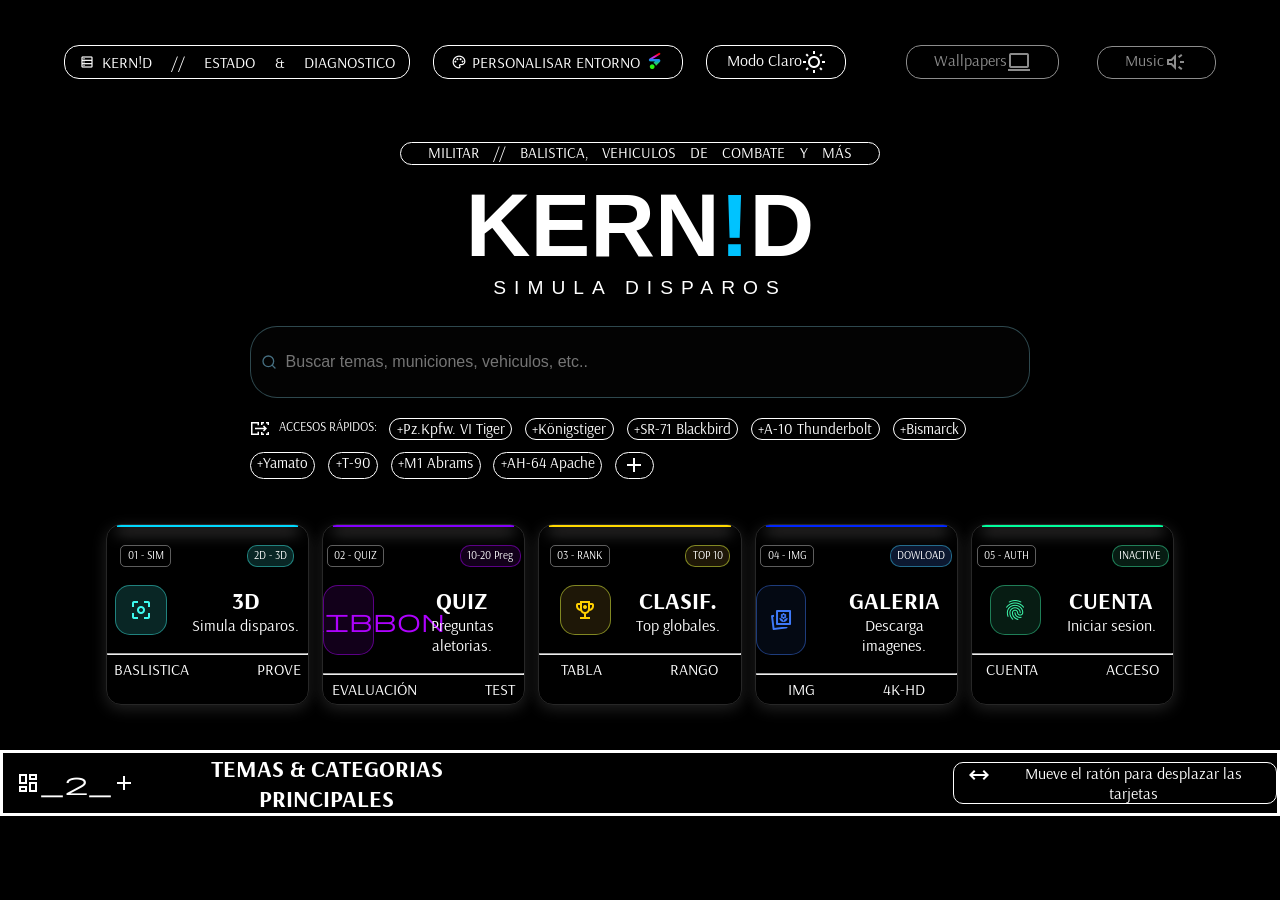
<file: inicio.html>
<!DOCTYPE html>
<html lang="es">
<head>
<meta charset="UTF-8">
<title>Kern!D - Intro</title>
<meta name="viewport" content="width=device-width, initial-scale=1.0">
  <link rel="preconnect" href="https://fonts.googleapis.com">
  <link rel="preconnect" href="https://fonts.gstatic.com" crossorigin>
  <link href="https://fonts.googleapis.com/css2?family=Arsenal+SC:ital,wght@0,400;0,700;1,400;1,700&family=Arsenal:ital,wght@0,400;0,700;1,400;1,700&display=swap" rel="stylesheet">
  <link rel="stylesheet" href="https://fonts.googleapis.com/css2?family=Material+Symbols+Outlined:opsz,wght,FILL,GRAD@20..48,100..700,0..1,-25..200" />
  <link rel="stylesheet" href="CSS/inicio.css">
</head>
<body>
 
    <svg id="wallpaper-lines"></svg>

    <div class="contenido">

        <nav class="barra-superior">
            <div class="barra-superior__data">
                <span class="material-symbols-outlined barra-superior__icon">data_table</span>
                <h2><span style="word-spacing: 1.2vw;">KERN!D // ESTADO & DIAGNOSTICO</span></h2>
            </div>

            <div class="barra-superior__personalization">
                <span class="material-symbols-outlined barra-superior__icon">palette</span>
                <h2><span style="word-spacing: 50%;">PERSONALISAR ENTORNO</span></h2>
                <span class="material-symbols-outlined barra-superior__icon barra-superior__icon-important">stylus_laser_pointer</span>
            </div>

            <div class="panel-personalization panel-personalization--hidden">
                <div class="panel-personalization__introduccion">
                    <span class="material-symbols-outlined panel-personalization__introduccion-icon">palette</span>
                    <div class="panel-personalization__introduccion-tittle"><p>PERSONALIZADOR DE ENTORNO</p></div>
                    <div class="panel-personalization__introduccion-resumen"><p>Personaliza colores, fondos, ajusta el entorno</p></div>
                </div>
            </div>

            <div class="barra-superior__modo">
                <h2>Modo Claro<span class="material-symbols-outlined">wb_sunny</span></h2>
            </div>

            
            <nav class="barra-superior--mitad">
                    <div class="barra-superior__wallpapers">
                        <h2>Wallpapers<span class="material-symbols-outlined">computer</span></h2>
                    </div>

                    <div class="barra-superior__audio">
                        <h2>Music<span class="material-symbols-outlined">brand_awareness</span></h2>
                    </div>
            </nav>
        </nav>

        <div class="enciclopedia-support">
            <h2><span style="word-spacing: 0.8vw;">MILITAR // BALISTICA, VEHICULOS DE COMBATE Y MÁS</span></h2>
        </div>

        <h1 class="titulo">KERN<span style="color: rgb(0, 195, 255);">!</span>D</h1>
        
        <div class="bienvenida-container">
            <!--El id="textoDinamico" es obligatorio para conectar con el script -->
            <h1 id="textoDinamico" class="frase-carrusel">SIMULA DISPAROS</h1>
        </div>

        <form class="search-box">
                <input type="search"  class="search-bar" placeholder="Buscar temas, municiones, vehiculos, etc.." aria-label="Buscar">
                <div class="lupa">
                    <svg width="16" height="16" viewBox="0 0 24 24" fill="none" stroke="currentColor" stroke-width="2" stroke-linecap="round" stroke-linejoin="round">
                        <circle cx="11" cy="11" r="8"></circle>
                        <line x1="21" y1="21" x2="16.65" y2="16.65"></line>
                    </svg>
                </div>
        </form>

        <nav class="accesos-rapidos">
            <h2><span class="material-symbols-outlined accesos-rapidos__icon">switch_access_2</span>ACCESOS RÁPIDOS:</h2>
            <p class="accesos-rapidos__btn">+Pz.Kpfw. VI Tiger</p>
            <p class="accesos-rapidos__btn">+Königstiger</p>
            <p class="accesos-rapidos__btn">+SR-71 Blackbird</p>
            <p class="accesos-rapidos__btn">+A-10 Thunderbolt</p>
            <p class="accesos-rapidos__btn">+Bismarck</p>
            <p class="accesos-rapidos__btn">+Yamato</p>
            <p class="accesos-rapidos__btn">+T-90</p>
            <p class="accesos-rapidos__btn">+M1 Abrams</p>
            <p class="accesos-rapidos__btn">+AH-64 Apache</p>
            <p class="accesos-rapidos__btn"><span class="material-symbols-outlined">add</span></p>
        </nav>

        <nav class="functions">
            <div class="functions__btn">
                <hr style="border: none; height: 2px; background-color: #00d9ff;" class="functions__start-line">
                <div class="functions__header">
                    <p class="functions__number">01 - SIM</p>
                    <p class="functions__start-tag functions__start-tag-1">2D - 3D</p>
                </div>

                <div class="functions__icon-tittle">
                    <div class="functions__icon-box functions__icon-box-1 "><span class="material-symbols-outlined functions__icon functions__icon-1">center_focus_weak</span></div>
                    <div class="functions__tittle">
                        <h2>3D</h2>
                        <p>Simula disparos.</p>
                    </div>
                </div>

                <hr class="functions__line">

                <div class="functions__end-tag">
                    <p><BASLISTICA style="word-spacing: 5vw;">BASLISTICA PROVE</span> </p>
                </div>
            </div>



            <div class="functions__btn">
                <hr style="border: none; height: 2px; background-color: #8400ff;" class="functions__start-line">
                <div class="functions__header">
                    <p class="functions__number">02 - QUIZ</p>
                    <p class="functions__start-tag functions__start-tag-2">10-20 Preg</p>
                </div>

                <div class="functions__icon-tittle">
                    <div class="functions__icon-box functions__icon-box-2"><span class="material-symbols-outlined functions__icon functions__icon-2">book_ribbon</span></div>
                    <div class="functions__tittle">
                        <h2>QUIZ</h2>
                        <p>Preguntas aletorias.</p>
                    </div>
                </div>

                <hr class="functions__line">

                <div class="functions__end-tag">
                    <p><span style="word-spacing: 5vw;">EVALUACIÓN TEST</span> </p>
                </div>
            </div>



            <div class="functions__btn">
                <hr style="border: none; height: 2px; background-color: #ffd900;" class="functions__start-line">
                <div class="functions__header">
                    <p class="functions__number">03 - RANK</p>
                    <p class="functions__start-tag functions__start-tag-3">TOP 10</p>
                </div>

                <div class="functions__icon-tittle">
                    <div class="functions__icon-box functions__icon-box-3"><span class="material-symbols-outlined functions__icon functions__icon-3">rewarded_ads</span></div>
                    <div class="functions__tittle">
                        <h2>CLASIF.</h2>
                        <p>Top globales.</p>
                    </div>
                </div>

                <hr class="functions__line">

                <div class="functions__end-tag">
                    <p><span style="word-spacing: 5vw;">TABLA RANGO</span> </p>
                </div>
            </div>



            <div class="functions__btn">
                <hr style="border: none; height: 2px; background-color: #0026ff;" class="functions__start-line">
                <div class="functions__header">
                    <p class="functions__number">04 - IMG</p>
                    <p class="functions__start-tag functions__start-tag-4">DOWLOAD</p>
                </div>

                <div class="functions__icon-tittle">
                    <div class="functions__icon-box functions__icon-box-4"><span class="material-symbols-outlined functions__icon functions__icon-4">photo_prints</span></div>
                    <div class="functions__tittle">
                        <h2>GALERIA</h2>
                        <p>Descarga imagenes.</p>
                    </div>
                </div>

                <hr class="functions__line">

                <div class="functions__end-tag">
                    <p><span style="word-spacing: 5vw;">IMG 4K-HD</span></p>
                </div>
            </div>



            <div class="functions__btn">
                <hr style="border: none; height: 2px; background-color: #00ff9d;" class="functions__start-line">
                <div class="functions__header">
                    <p class="functions__number">05 - AUTH</p>
                    <p class="functions__start-tag functions__start-tag-5">INACTIVE</p>
                </div>

                <div class="functions__icon-tittle">
                    <div class="functions__icon-box functions__icon-box-5"><span class="material-symbols-outlined functions__icon functions__icon-5">fingerprint</span></div>
                    <div class="functions__tittle">
                        <h2>CUENTA</h2>
                        <p>Iniciar sesion.</p>
                    </div>
                </div>

                <hr class="functions__line">

                <div class="functions__end-tag">
                    <p><span style="word-spacing: 5vw;">CUENTA ACCESO</span> </p>
                </div>
            </div>
        </nav>

        <div class="themes">
            <div class="themes__header">
                <h2><span class="material-symbols-outlined themes__icon">dashboard_2_add</span>TEMAS & CATEGORIAS PRINCIPALES</h2>
                <p><span class="material-symbols-outlined themes__icon">arrow_range</span>Mueve el ratón para desplazar las tarjetas</p>
            </div>
        </div>

<script src="JS/inicio.js"></script>
</body>
</html>
</file>
<file: CSS/inicio.css>
* {
    margin: 0;
    padding: 0;
    box-sizing: border-box;
}

body {
    background-color: #000000;
    font-family: "Exo 2", Helvetica, sans-serif;
    color: white;
    font-family: "Arsenal", "Arsenal SC", sans-serif;
}

/* ===========================================================
   LA CAJA MADRE DE LA INTRO
   =========================================================== */
.intro {
    position: fixed;
    top: 0;
    left: 0;
    width: 100%;
    height: 100vh;
    background-color: #000000;
    display: flex;
    flex-direction: column;
    justify-content: center;
    align-items: center;
    z-index: 9999;
    overflow: hidden;
    transition: opacity 0.9s ease, visibility 0.9s ease;
}

.intro--oculta {
    opacity: 0;
    visibility: hidden;
    pointer-events: none;
}

/* ===========================================================
   CAPA 1: LOS HILOS (el JS dibuja los <path> adentro de este SVG)
   =========================================================== */
#canvasHilos {
    position: absolute;
    top: 0;
    left: 0;
    width: 100%;
    height: 100%;
    z-index: 1;
}

.hilo {
    fill: none;
    stroke-width: 2;
    stroke-linecap: round;
    stroke-linejoin: round;
    filter: drop-shadow(0 0 6px currentColor);
}

/* ===========================================================
   CAPA 2: EL LOGO
   =========================================================== */
.intro__logo {
    position: relative;
    z-index: 2;
    display: flex;
    font-size: 9rem;
    font-weight: 500;
    letter-spacing: 2px;
}

.intro__logo span {
    display: inline-block;
    opacity: 0;
    filter: blur(12px);
    transform: translateY(20px);
    background: linear-gradient(135deg, #0c0c0c 0%, #f2f6fd 50%, #b6b6b6 100%);
    -webkit-background-clip: text;
    background-clip: text;
    color: transparent;
    filter: blur(12px) drop-shadow(0 0 25px rgba(0, 0, 0, 0.6));
    animation: revelarLetra 1s ease forwards;
}

.intro__logo span:nth-child(1) { animation-delay: 0.5s; }
.intro__logo span:nth-child(2) {
    animation-delay: 0.8s;
    animation-name: revelarLetraConRebote;
}

@keyframes revelarLetra {
    from { opacity: 0; filter: blur(12px) drop-shadow(0 0 25px rgba(255, 254, 255, 0)); transform: translateY(20px); }
    to   { opacity: 1; filter: blur(0px) drop-shadow(0 0 25px rgba(120, 120, 120, 0.6)); transform: translateY(0); }
}

@keyframes revelarLetraConRebote {
    0%   { opacity: 0; filter: blur(12px) drop-shadow(0 0 25px rgba(3, 3, 3, 0)); transform: translateY(20px) scale(0.5); }
    60%  { opacity: 1; filter: blur(0px) drop-shadow(0 0 25px rgba(127, 126, 126, 0.6)); transform: translateY(-5px) scale(1.15); }
    100% { opacity: 1; filter: blur(0px) drop-shadow(0 0 25px rgba(196, 196, 196, 0.6)); transform: translateY(0) scale(1); }
}

/* ===========================================================
   CAPA 3: NOMBRE COMPLETO
   =========================================================== */
.intro__nombre {
    position: relative;
    z-index: 2;
    margin-top: 14px;
    font-size: 2.1rem;
    font-weight: 300;
    letter-spacing: 8px;
    color: #e1ecf9;
    opacity: 0;
    animation: aparecerNombre 1s ease forwards;
    animation-delay: 1s;
}

@keyframes aparecerNombre {
    from { opacity: 0; transform: translateY(-8px); }
    to   { opacity: 1; transform: translateY(0); }
}


#wallpaper-lines{
    position: fixed;
    z-index: -1;
    width: 100%;
    height: 100vh; 
}



/* ===========================================================
   CONTENIDO REAL (esto seria tu inicio.html normal)
   =========================================================== */
.contenido {
    display: flex;
    flex-direction: column;
    justify-self: flex-start;
    align-items: center;
    height: 100vh;
    width: 100vw;
    text-align: center;
    transition: all 1s ease-in-out;
}

.panel-personalization {
    display: flex;
    flex-direction: column;
    position: fixed;
    border-style: solid;
    top: 15vh;
    width: clamp(300px, 90vw, 3000px);
    transition: all 0.7s ease-in-out;
}


.panel-personalization--hidden {
    transform: translateY(-50vh);
    pointer-events: none;
}

.panel-personalization__introducction {
    display: flex;
    flex-direction: row;
    border-style: solid;
}

.panel-personalization__introduccion-icon {
    display: flex;
    border-style: solid;
    width: 30%;
}

.panel-personalization__introducction-tittle p {
    display: flex;

}

.barra-superior { 
  display: flex;
  width: 90%;
  flex-direction: row;
  justify-items: start;
  margin-top: 5vh;
  flex-wrap: wrap;
  column-gap: 2%;
  row-gap: 15%;
 }

.barra-superior__data {
  display: flex;
  width: clamp(310px, 27vw, 8000px);
  flex-direction: row;
  align-items: center;
  border-style: solid;
  border-width: 1px;
  border-radius: 15px;
  gap: 2%;
  flex-wrap: wrap;
  justify-content: center;
}

.barra-superior h2 {
  display: flex;
  font-size: clamp(1rem, 1vw, 5rem );
  font-weight: 100;
  padding-bottom: 1.5%;
  padding-top: 1.5%;
}

.barra-superior__icon {
  display: flex;
  font-size: clamp(1rem, 1.1vw, 5rem );
}

.barra-superior__personalization {
  display: flex;
  width: clamp(250px, 15.9vw, 8000px);
  flex-direction: row;
  align-items: center;
  border-style: solid;
  border-width: 1px;
  border-radius: 15px;
  flex-wrap: wrap;
  gap: 2%;
  justify-content: center;
}

.barra-superior__icon-important {
    background: linear-gradient(180deg, #f90404 10%, #e31bf5 25%, #0d90f5 40%, #2cf50d 70%);
    -webkit-background-clip: text;
    background-clip: text;
    color: transparent;
    font-size: clamp(1.2rem, 1vw, 100rem);
}

.barra-superior__modo {
  display: flex;
  width: clamp(120px, 11vw, 8000px);
  flex-direction: row;
  align-items: center;
  border-style: solid;
  border-width: 1px;
  border-radius: 15px;
  flex-wrap: wrap;
  gap: 2%;
  justify-content: center;
}

.barra-superior--mitad {
    margin-left: auto;
    display: flex;
    flex-direction: row;
    gap: 3vw;
}

@media (max-width: 750px) {
.barra-superior--mitad {margin-left: 0;}
}


.barra-superior__wallpapers {
    display: flex;
    flex-direction: row;
    border-style: solid;
    border-width: 1px;
    border-radius: 15px;
    align-self: center;
    filter: opacity(0.55);
}

.barra-superior__wallpapers h2 {
    margin-top: 0.2vh;
    margin-bottom: 0.2vh;
    margin-left: 3vh;
    margin-right: 3vh;
}

.barra-superior__audio {
    border-style: solid;
    border-width: 1px;
    border-radius: 15px;
    filter: opacity(0.55);
    align-self: center;
}

.barra-superior__audio h2 {
    margin-top: 0.2vh;
    margin-bottom: 0.2vh;
    margin-left: 3vh;
    margin-right: 3vh;
}

.enciclopedia-support {
    display: flex;
    border-style: solid;
    border-width: 1px;
    border-radius: 15px;
}

.enciclopedia-support h2 {
    font-weight: 100;
    font-size: clamp(0.9rem, 1.2vw, 100rem);
    margin-bottom: 0.2vh;
    margin-left: 3vh;
    margin-right: 3vh;
}

.titulo {
    display: flex;
    font-size: clamp(5rem, 7vw, 100rem);
    font-family:Arial, Helvetica, sans-serif;
    margin-top: 1vh;
}

@media (max-width: 750px) {
    .enciclopedia-support {margin-top: 10vh;}
}

@media (max-width: 1150px) {
    .barra-superior--mitad {margin-left: 0;}
}

@media (min-width: 420px) {
    .enciclopedia-support {margin-top: 7vh;}
}

@media (max-width: 439px) {
    .enciclopedia-support {margin-left: 5vw;   margin-right: 5vw;}
}

.bienvenida-container {
    display: flex;
    justify-content: center;
    align-items: center;
    text-align: center;
    max-width: 900px;
}

/* El diseño de tus titulares premium sobre la explosión */
.frase-carrusel {
    font-family: sans-serif;
    font-size: 1.2rem; 
    color: #ffffff;
    letter-spacing: 8px;
    font-weight: 100;
    /* Filtro de sombra característico para que resalte sobre el fondo claro */    
    /* EL AMORTIGUADOR: Le dice al CSS que suavice la opacidad en 0.5 segundos */
    transition: opacity 0.5s ease-in-out;
}

/* LA CLASE INVENTADA: El interruptor que JavaScript encenderá y apagará en vivo */
.frase-oculta {
    opacity: 0;
}

@media (max-width: 439px) {
    .bienvenida-container {margin-left: 5vw;   margin-right: 5vw;}
}

.search-box {
    display: flex;
    border: 1px solid rgba(148, 236, 254, 0.297);
    padding: 4px 10px;
    background-color: #08080877;
    border-radius: 3vh; /* Bordes redondeados */
    box-shadow: 0 4px 15px rgba(0, 0, 0, 0.1);
    align-items: center;
    transition: all 1s ease-in-out;
    margin-top: 3vh;
    height: 8vh;
    width: clamp(350px, 61vw, 1500px);
}

.lupa {
    display: flex;
    position: absolute;
    color: #466f81;
}

.search-bar {
    width: 100%;
    padding: 15px 25px;
    background: transparent;
    border: none; /* Elimina el borde por defecto */
    outline: none; /* Elimina el borde de enfoque por defecto */
    font-size: 16px;
    color: #faf7f7;
}

/* Efecto visual al hacer clic en el buscador */
.search-box:focus-within {
    box-shadow: 0 4px 20px rgba(0, 123, 255, 0.384);
}

.search-box:hover {
    transform: scale(1.03);
    box-shadow: 0 4px 20px rgba(0, 123, 255, 0.384);
}

.accesos-rapidos {
    display: flex;
    flex-direction: row;
    width: clamp(350px, 61vw, 1500px);
    gap: 1vw;
    flex-wrap: wrap;
    margin-top: 2.2vh;
}

.accesos-rapidos__icon {
    display: flex;
    font-size: 20px;
    margin-right: clamp(0.5vw, 0.7vw, 1vw)
}

.accesos-rapidos h2 {
    display: flex;
    font-size: clamp(0.8rem, 1vw, 100rem);
    font-weight: 100;

}

.accesos-rapidos__btn {
    display: flex;
    flex-direction: row;
    border-style: solid;
    border-radius: 15px;
    border-width: 1px;
    padding-left: 0.5vw;
    padding-right: 0.5vw;
    padding-bottom: 0.1vh;
}

.accesos-rapidos p {
    font-size: clamp(0.95rem, 0.1vw, 100rem);
}

.functions {
    display: flex;
    flex-direction: row;
    flex-wrap: wrap;
    gap: 1vw;
    margin-top: 5vh;
}

.functions__btn {
    display: flex;
    flex-direction: column;
    border-style: solid;
    border-width: 1px;
    border-radius: 15px;
    border-color: #272727;
    overflow: hidden;
    width: clamp(200px, 15.9vw, 800px);
    box-shadow: 0 4px 15px rgba(247, 245, 245, 0.137);
}

.functions__start-line {
    display: flex;
    width: 90%;
    align-self: center;
    box-shadow: 0 4px 15px rgb(247, 245, 245);
}

.functions__header {
    display: flex;
    flex-direction: row;
    justify-content: center;
    gap: 5.9vw;
    margin-top: 2vh;
    margin-bottom: 2vh;
}

.functions__header p {
    font-size: 11px;
    padding-left: 0.5vw;
    padding-right: 0.5vw;
    padding-bottom: 0.4vh;
    padding-top: 0.2vh;
}

.functions__number {
    display: flex;
    border-style: solid;
    border-width: 1px;
    border-radius: 5px;
    border-color: rgba(243, 243, 242, 0.384);
}

.functions__start-tag {
    display: flex;
    border-style: solid;
    border-width: 1px;
    border-radius: 10px;
}

.functions__start-tag-1 {border-color: #3ef8ef70; background-color: #3ef8ef27;}
.functions__start-tag-2 {border-color: #ad02fd79; background-color: #ad02fd1a;}
.functions__start-tag-3 {border-color: #e6f83e7e; background-color: #f8c63e1e;}
.functions__start-tag-4 {border-color: #3ecdf875; background-color: #3e7ff831;}
.functions__start-tag-5 {border-color: #3ef8ab71; background-color: #3ef8ab1c;}

.functions__icon-tittle {
    display: flex;
    flex-direction: row;
    justify-content: center;
    gap: 2vw;
}

.functions__icon-box {
    display: flex;
    border-style: solid;
    border-width: 1px;
    border-radius: 15px;
    width: clamp(50px, 4vw, 100px);
    justify-content: center;
}

.functions__icon-box-1 {border-color: #3ef8ef70; background-color: #3ef8ef27; }
.functions__icon-box-2 {border-color: #ad02fd79; background-color: #ad02fd1a;}
.functions__icon-box-3 {border-color: #e6f83e7e; background-color: #f8c63e1e;}
.functions__icon-box-4 {border-color: #3e79f875; background-color: #3e79f813;}
.functions__icon-box-5 {border-color: #3ef8ab71; background-color: #3ef8ab1c;}

.functions__icon {
    display: flex;
    align-items: center;
}

.functions__icon-1 {color: #3ef8ef;}
.functions__icon-2 {color: #ae02fd;}
.functions__icon-3 {color: #ffd000;}
.functions__icon-4 {color: #3e79f8;}
.functions__icon-5 {color: #3ef8ab;}

.functions__tittle {
    display: flex;
    flex-direction: column;
}



.functions__line {
    display: flex;
    margin-top: 2vh;
    margin-bottom: 0.5vh;
}

.functions__end-tag {
    display: flex;
    margin-bottom: 0.5vh;
    justify-content: center;
}

.themes {
    display: flex;
    flex-direction: column;
    border-style: solid;
    margin-top: 5vh;
}

.themes__header {
    display: flex;
    flex-direction: row;
    align-items: center;
    gap: 35vw;
}

.themes__header h2 {
    display: flex;
    flex-direction: row;
    align-items: center;
    margin-left: 1vw;
}

.themes__icon {
    display: flex;
    margin-right: 1vw;
}

.themes__header p {
    display: flex;
    flex-direction: row;
    border-style: solid;
    border-width: 1px;
    border-radius: 10px;
    padding-left: 1vw;
    padding-right: 1vw;
}
</file>
